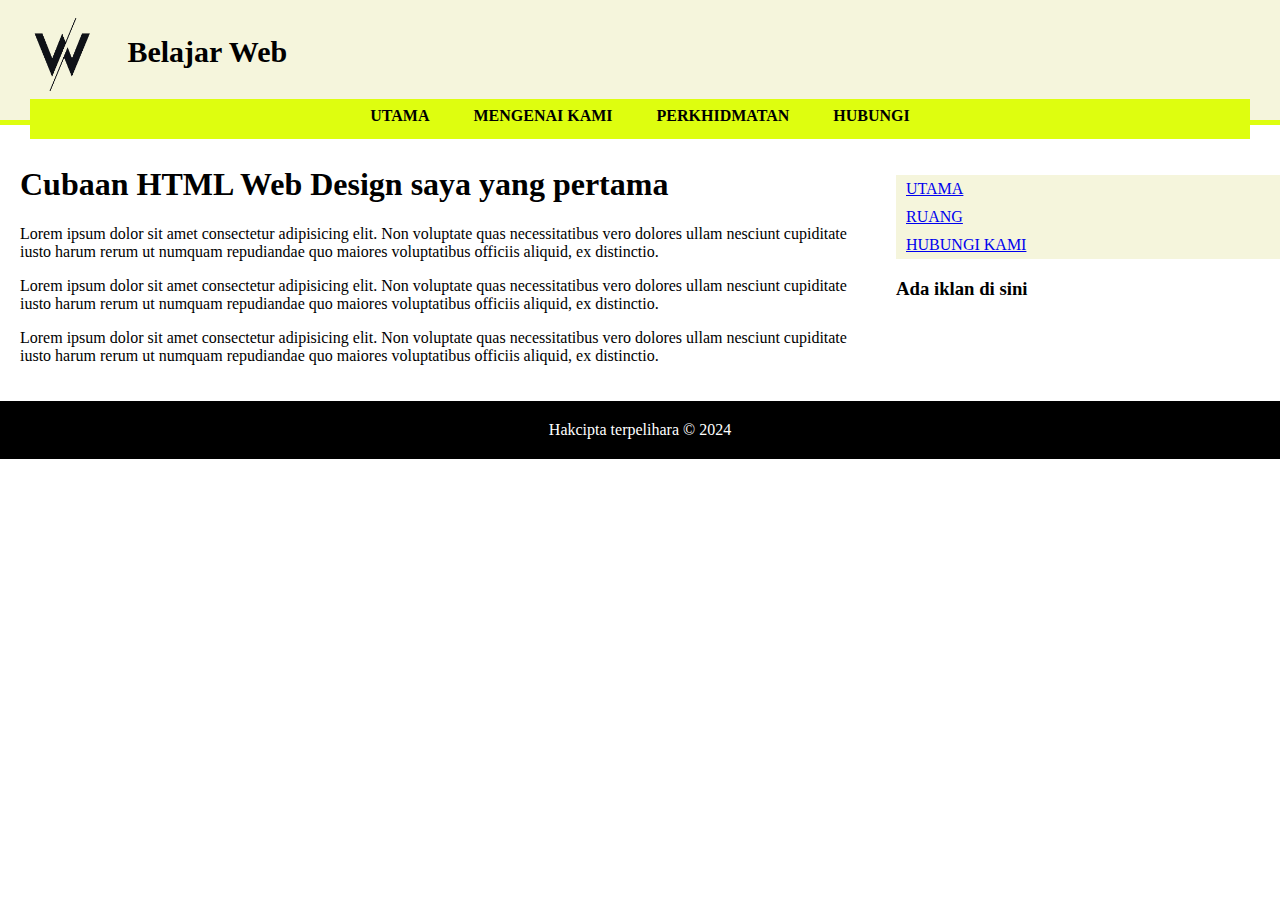
<file: minggu1/index.html>
<!DOCTYPE html>
<html lang="en">
<head>
 <meta charset="UTF-8">
 <meta name="viewport" content="width=device-width, initial-scale=1.0">
 <title>My Portfolio</title>

 <link rel="stylesheet" href="css/style.css">
 <script src="js/hello.js"></script>
</head>
<body>
    <script>
        console.log('Hello World');
    </script>

    <header>
        <img src="img/logoW.png" alt="header">
        <h1>Belajar Web</h1>
        <nav>
                <ul>
                    <li><a href="index.html">UTAMA</a></li>
                    <li><a href="mengenai.html">MENGENAI KAMI</a></li>
                    <li><a href="perkhidmatan.html">PERKHIDMATAN</a></li>
                    <li><a href="hubungi.html">HUBUNGI</a></li>
                </ul>
        </nav>
</header>
<article>
    <h1>Cubaan HTML Web Design saya yang pertama</h1>

    <p>Lorem ipsum dolor sit amet consectetur adipisicing elit. Non voluptate quas necessitatibus vero dolores ullam nesciunt cupiditate iusto harum rerum ut numquam repudiandae quo maiores voluptatibus officiis aliquid, ex distinctio.</p>
    <p>Lorem ipsum dolor sit amet consectetur adipisicing elit. Non voluptate quas necessitatibus vero dolores ullam nesciunt cupiditate iusto harum rerum ut numquam repudiandae quo maiores voluptatibus officiis aliquid, ex distinctio.</p>
    <p>Lorem ipsum dolor sit amet consectetur adipisicing elit. Non voluptate quas necessitatibus vero dolores ullam nesciunt cupiditate iusto harum rerum ut numquam repudiandae quo maiores voluptatibus officiis aliquid, ex distinctio.</p>
</article>

<div id="sidebar">
    <ul>
        <li><a href="index.html">UTAMA</a></li>
        <li><a href="ruang.html">RUANG</a></li>
        <li><a href="hubungi-kami.html">HUBUNGI KAMI</a></li>
    </ul>

    <div id="iklan">
        <h3>Ada iklan di sini</h3>
    </div>
</div>


<footer>
    Hakcipta terpelihara &copy; 2024
</footer>
</body>
</html>
</file>
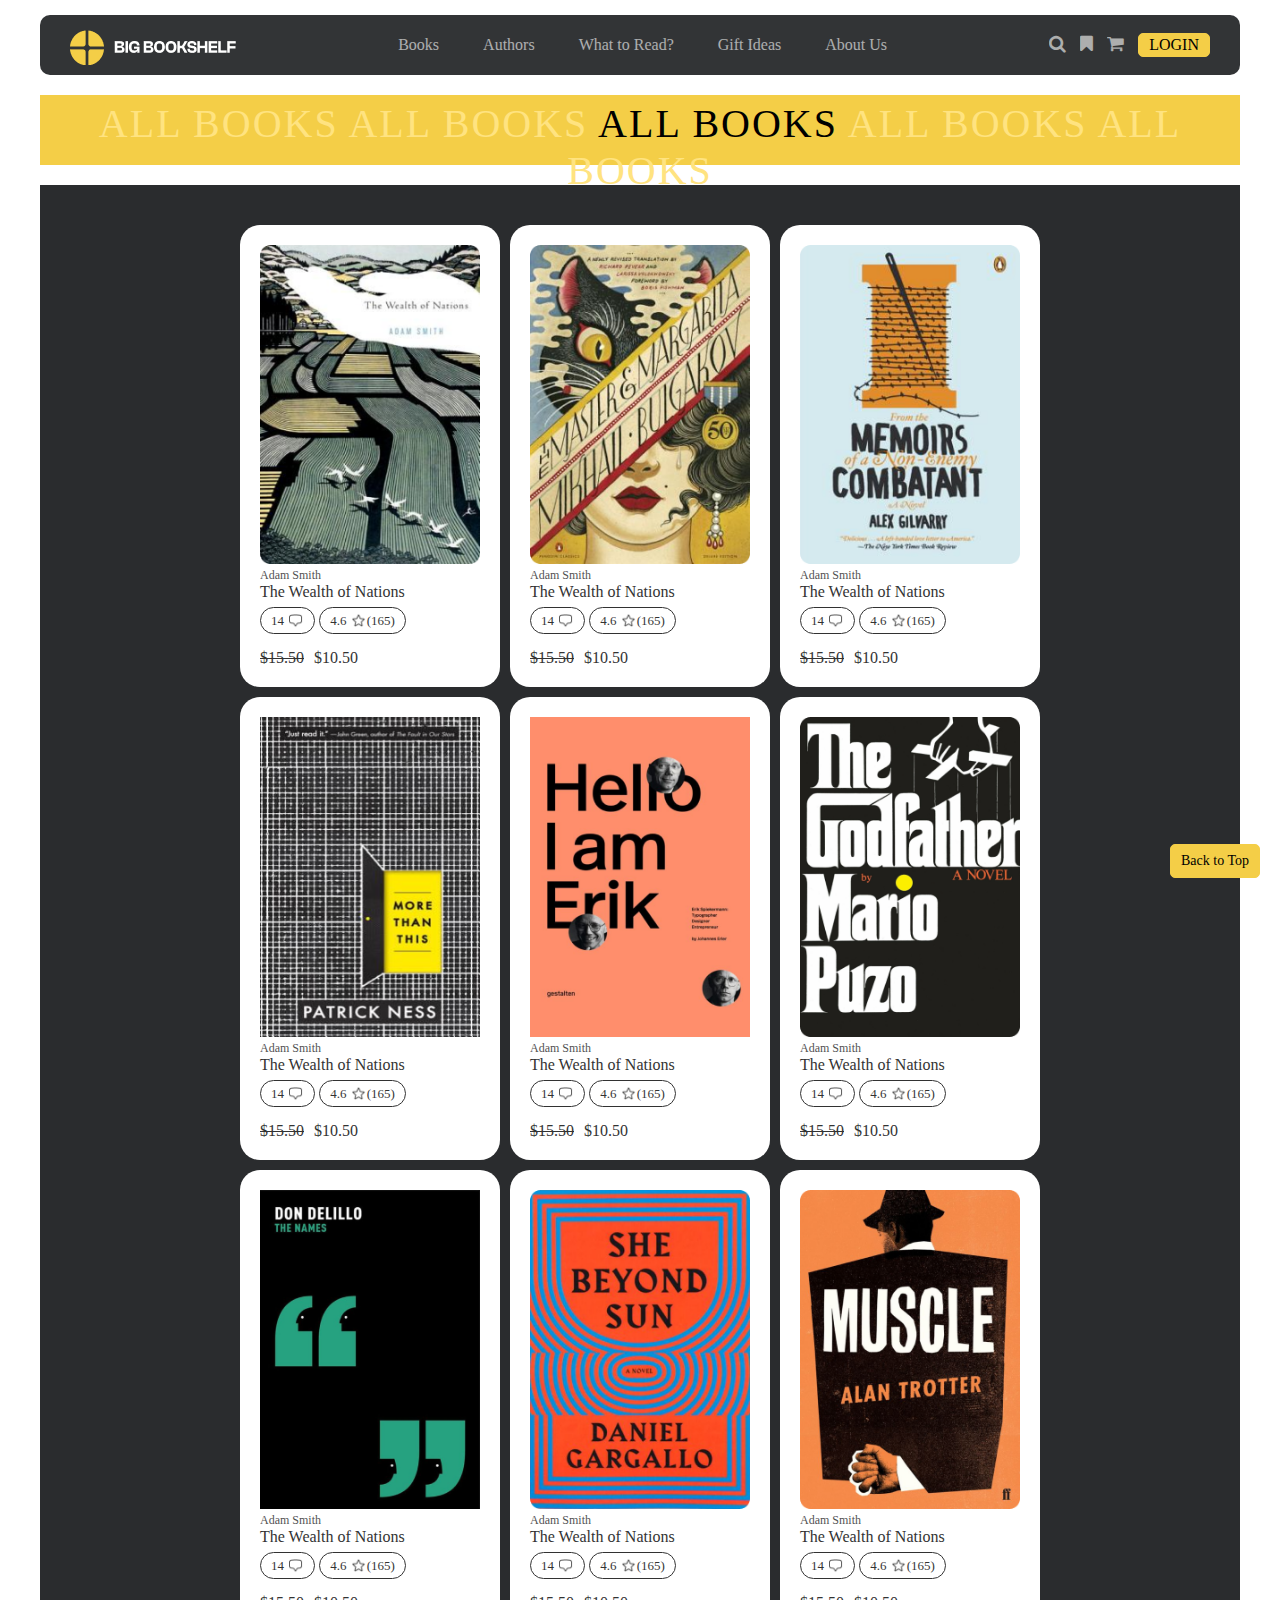
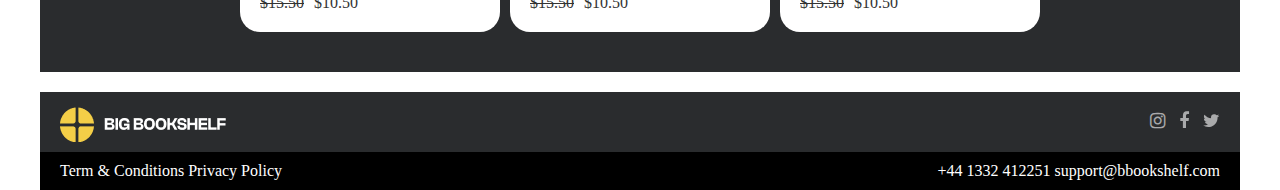
<file: minggu2/index.html>
<!DOCTYPE html>
<html lang="en">
<head>
    <meta charset="UTF-8">
    <meta name="viewport" content="width=device-width, initial-scale=1.0">
    <meta name="description" content="Tugasan Minggu Kedua">
    <meta name="author" content="Cikma">
    <title>Tugasan Minggu 2</title>
    <link rel="stylesheet" href="css/style.css">
    <script src="js/books.js"></script>
    <link rel="stylesheet" href="https://cdnjs.cloudflare.com/ajax/libs/font-awesome/4.7.0/css/font-awesome.min.css">
</head>
<body>
    <header>
        <img src="img/logo.png" alt="header" class="logo">
       
        <div class="mainmenu">
                <ul>
                    <li><a href="index.html">Books</a></li>
                    <li><a href="authors.html">Authors</a></li>
                    <li><a href="read.html">What to Read?</a></li>
                    <li><a href="giftideas.html">Gift Ideas</a></li>
                    <li><a href="aboutus.html">About Us</a></li>
                </ul>
        </div>
        <div class="top-left"><i class="fa fa-search" aria-hidden="true"></i> <i class="fa fa-bookmark" aria-hidden="true"></i> <i class="fa fa-shopping-cart" aria-hidden="true"></i>
            <a href="#" class="btn-logmasuk" target="_blank">LOGIN</a>
        </div>
    </header>

    <section id="banner">
        <div class="banner">ALL BOOKS    ALL BOOKS    <span class="highlight">ALL BOOKS</span>    ALL BOOKS    ALL BOOKS</div>
    </section>
    

    <main>
        <section id="books">
          <div class="container">
            <!-- Row 1 -->
            <div class="item">
                <div class="img"><img src="img/imgcard1.png" alt="card"></div>
                <div class="author">Adam Smith</div>
                <div class="title-book">The Wealth of Nations</div>
                <div class="btn-comment">
                    <span class="comment"><a href="#">14 <img src="img/comment.png" alt="card"></a></span> <span class="rating">4.6 <img src="img/star.png" alt="card">(165)</span>
                </div>
                <div class="price">
                    <h4 class="price-before">$15.50</h4>
                    <h4 class="price-after">$10.50</h4>
                </div>
            </div>
            <div class="item">
                <div class="img"><img src="img/imgcard2.png" alt="card"></div>
                <div class="author">Adam Smith</div>
                <div class="title-book">The Wealth of Nations</div>
                <div class="btn-comment">
                    <span class="comment"><a href="#">14 <img src="img/comment.png" alt="card"></a></span> <span class="rating">4.6 <img src="img/star.png" alt="card">(165)</span>
                </div>
                <div class="price">
                    <h4 class="price-before">$15.50</h4>
                    <h4 class="price-after">$10.50</h4>
                </div>
            </div>
            <div class="item">
                <div class="img"><img src="img/imgcard3.png" alt="card"></div>
                <div class="author">Adam Smith</div>
                <div class="title-book">The Wealth of Nations</div>
                <div class="btn-comment">
                    <span class="comment"><a href="#">14 <img src="img/comment.png" alt="card"></a></span> <span class="rating">4.6 <img src="img/star.png" alt="card">(165)</span>
                </div>
                <div class="price">
                    <h4 class="price-before">$15.50</h4>
                    <h4 class="price-after">$10.50</h4>
                </div>
            </div>
            
            <!-- Row 2 -->
            <div class="item">
                <div class="img"><img src="img/imgcard4.png" alt="card"></div>
                <div class="author">Adam Smith</div>
                <div class="title-book">The Wealth of Nations</div>
                <div class="btn-comment">
                    <span class="comment"><a href="#">14 <img src="img/comment.png" alt="card"></a></span> <span class="rating">4.6 <img src="img/star.png" alt="card">(165)</span>
                </div>
                <div class="price">
                    <h4 class="price-before">$15.50</h4>
                    <h4 class="price-after">$10.50</h4>
                </div>
            </div>
            <div class="item">
                <div class="img"><img src="img/imgcard5.png" alt="card"></div>
                <div class="author">Adam Smith</div>
                <div class="title-book">The Wealth of Nations</div>
                <div class="btn-comment">
                    <span class="comment"><a href="#">14 <img src="img/comment.png" alt="card"></a></span> <span class="rating">4.6 <img src="img/star.png" alt="card">(165)</span>
                </div>
                <div class="price">
                    <h4 class="price-before">$15.50</h4>
                    <h4 class="price-after">$10.50</h4>
                </div>
            </div>
            <div class="item">
                <div class="img"><img src="img/imgcard6.png" alt="card"></div>
                <div class="author">Adam Smith</div>
                <div class="title-book">The Wealth of Nations</div>
                <div class="btn-comment">
                    <span class="comment"><a href="#">14 <img src="img/comment.png" alt="card"></a></span> <span class="rating">4.6 <img src="img/star.png" alt="card">(165)</span>
                </div>
                <div class="price">
                    <h4 class="price-before">$15.50</h4>
                    <h4 class="price-after">$10.50</h4>
                </div>
            </div>
            <!-- Row 3 -->
            <div class="item">
                <div class="img"><img src="img/imgcard7.png" alt="card"></div>
                <div class="author">Adam Smith</div>
                <div class="title-book">The Wealth of Nations</div>
                <div class="btn-comment">
                    <span class="comment"><a href="#">14 <img src="img/comment.png" alt="card"></a></span> <span class="rating">4.6 <img src="img/star.png" alt="card">(165)</span>
                </div>
                <div class="price">
                    <h4 class="price-before">$15.50</h4>
                    <h4 class="price-after">$10.50</h4>
                </div>
            </div>
            <div class="item">
                <div class="img"><img src="img/imgcard8.png" alt="card"></div>
                <div class="author">Adam Smith</div>
                <div class="title-book">The Wealth of Nations</div>
                <div class="btn-comment">
                    <span class="comment"><a href="#">14 <img src="img/comment.png" alt="card"></a></span> <span class="rating">4.6 <img src="img/star.png" alt="card">(165)</span>
                </div>
                <div class="price">
                    <h4 class="price-before">$15.50</h4>
                    <h4 class="price-after">$10.50</h4>
                </div>
            </div>
            <div class="item">
                <div class="img"><img src="img/imgcard9.png" alt="card"></div>
                <div class="author">Adam Smith</div>
                <div class="title-book">The Wealth of Nations</div>
                <div class="btn-comment">
                    <span class="comment"><a href="#">14 <img src="img/comment.png" alt="card"></a></span> <span class="rating">4.6 <img src="img/star.png" alt="card">(165)</span>
                </div>
                <div class="price">
                    <h4 class="price-before">$15.50</h4>
                    <h4 class="price-after">$10.50</h4>
                </div>
            </div>
          </div>
        </section>
    </main>
    <section id="backtotop">
        <button id="backToTopBtn" class="back-to-top">Back to Top</button>
    </section>
    <footer>
        <p class="logo-bawah"><img src="img/logo.png" alt="header"><span class="sosmed"><i class="fa fa-instagram" aria-hidden="true"></i> 
            <i class="fa fa-facebook" aria-hidden="true"></i> <i class="fa fa-twitter" aria-hidden="true"></i></span>
        </p>
        <div class="menu-bawah">
            <a href="#">Term & Conditions</a> <a href="#">Privacy Policy</a>
            <span class="contact">+44 1332 412251 support@bbookshelf.com</span>
        
        </div>
    </footer>

    
</body>
</html>
</file>
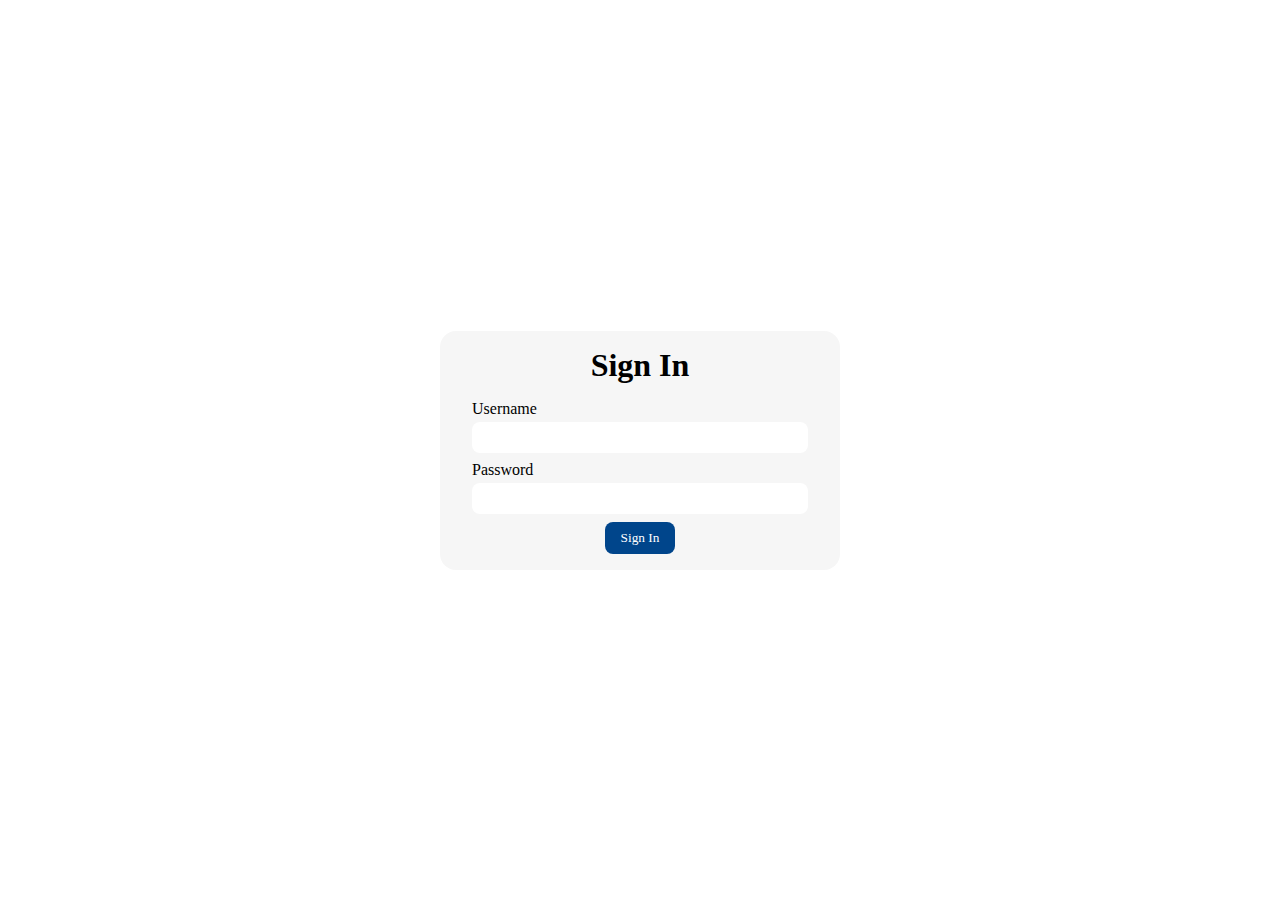
<file: minggu4/index.html>
<!DOCTYPE html>
<html lang="en">
<head>
  <meta charset="UTF-8">
  <meta name="viewport" content="width=device-width, initial-scale=1.0">
  <title>My Bookshop</title>
  <link rel="stylesheet" href="style.css">
</head>
<body class="center">
  <div class="card">
    <h1>Sign In</h1>
    <form method="POST" action="./dashboard/index.html">
      <div>
        <label for="username">Username</label>
        <input type="text" id="username">
      </div>
      <div>
        <label for="password">Password</label>
        <input type="password" id="password">
      </div>
      <button type="submit">Sign In</button>
    </form>
  </div>
</body>
</html>
</file>
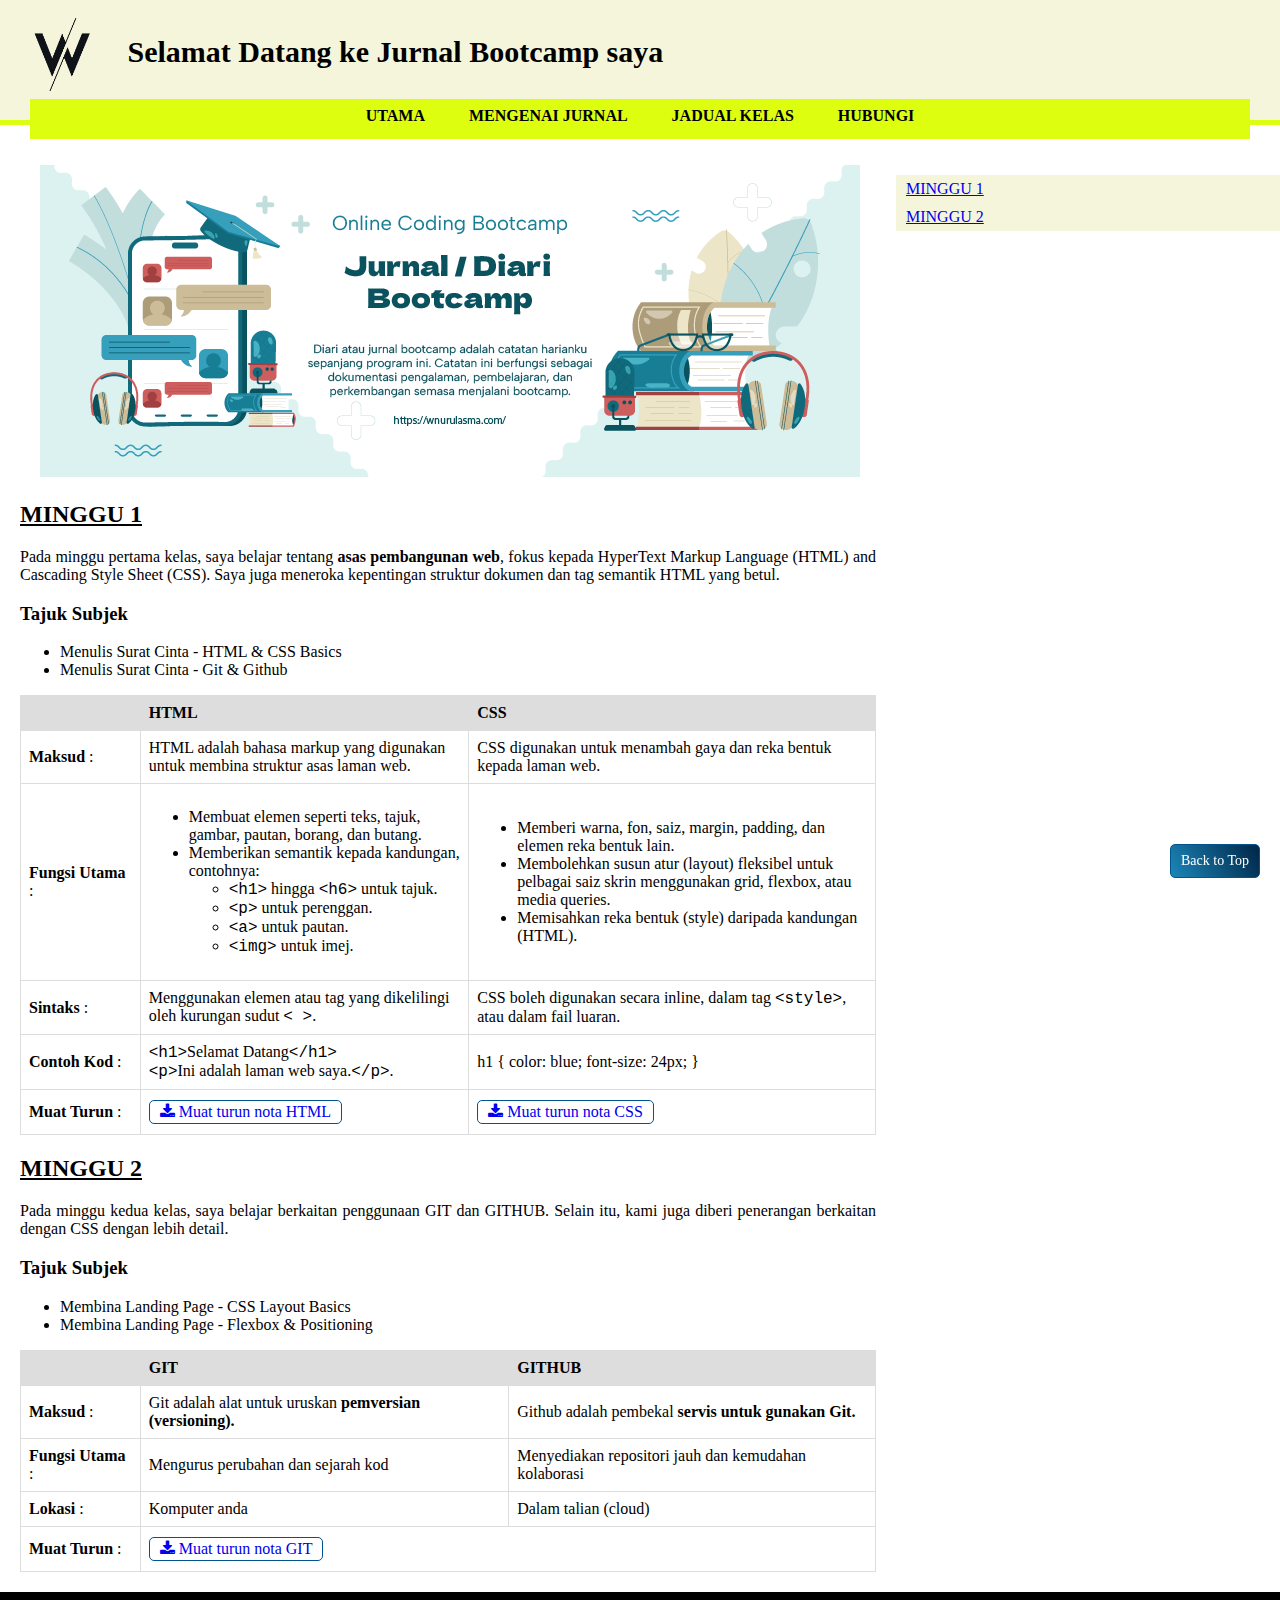
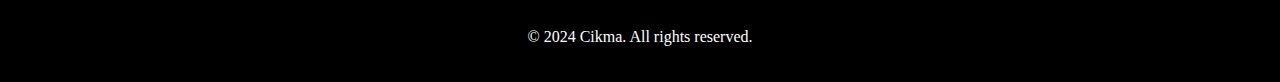
<file: minggu1/diari/index.html>
<!DOCTYPE html>
<html lang="en">
<head>
    <meta charset="UTF-8">
    <meta name="viewport" content="width=device-width, initial-scale=1.0">
    <meta name="description" content="A brief description about my Bootcamp Journal.">
    <meta name="author" content="Cikma">
    <title>My Bootcamp Journal</title>
    <link rel="stylesheet" href="css/style.css">
    <script src="js/diari.js"></script>
    <link rel="stylesheet" href="https://cdnjs.cloudflare.com/ajax/libs/font-awesome/4.7.0/css/font-awesome.min.css">
</head>

<body>
    <header>
        <img src="img/logoW.png" alt="header">
        <h1>Selamat Datang ke Jurnal Bootcamp saya</h1>
       
        <nav>
                <ul>
                    <li><a href="index.html">UTAMA</a></li>
                    <li><a href="mengenai.html">MENGENAI JURNAL</a></li>
                    <li><a href="jadual.html">JADUAL KELAS</a></li>
                    <li><a href="hubungi.html">HUBUNGI</a></li>
                </ul>
        </nav>
    </header>

    <main>
        <section id="imej">
            <div class="img-banner">
                <img src="img/banner.png" alt="HTML and CSS coding" >
            </div>
        </section>
        <!-- Journal 1 -->
        <section id="minggu1">
            <h2 style="text-decoration: underline;">MINGGU 1</h2>
            
            <div class="content">
                <p style="text-align: justify;">Pada minggu pertama kelas, saya belajar tentang <b>asas pembangunan web</b>, fokus kepada HyperText Markup Language (HTML) and Cascading Style Sheet (CSS). Saya juga meneroka kepentingan struktur dokumen dan tag semantik HTML yang betul.</p>
                <h3>Tajuk Subjek</h3>
                <ul>
                    <li>Menulis Surat Cinta - HTML & CSS Basics </li>
                    <li>Menulis Surat Cinta - Git & Github</li>
                </ul>


                <table>
                    <tbody><tr class="header">
                      <th style="width: 14%;"></th>
                      <th>HTML</th>
                      <th>CSS</th>
                    </tr>
                    <tr>
                      <td><strong>Maksud</strong> :</td>
                      <td>HTML adalah bahasa markup yang digunakan untuk membina struktur asas laman web.</td>
                      <td>CSS digunakan untuk menambah gaya dan reka bentuk kepada laman web.</td>
                    </tr>
                    <tr>
                      <td><strong>Fungsi Utama </strong>:</td>
                      <td><ul><li>Membuat elemen seperti teks, tajuk, gambar, pautan, borang, dan butang.</li>
                        <li>Memberikan semantik kepada kandungan, contohnya:</li>
                        <ul>
                            <li><code>&lt;h1&gt;</code> hingga <code>&lt;h6&gt;</code> untuk tajuk.</li>
                            <li><code>&lt;p&gt;</code> untuk perenggan.</li>
                            <li><code>&lt;a&gt;</code> untuk pautan.</li>
                            <li><code>&lt;img&gt;</code> untuk imej.</li>
                        </ul>
                    </ul></td>
                      <td><ul><li>Memberi warna, fon, saiz, margin, padding, dan elemen reka bentuk lain.</li>
                        <li>Membolehkan susun atur (layout) fleksibel untuk pelbagai saiz skrin menggunakan grid, flexbox, atau media queries.</li>
                        <li>Memisahkan reka bentuk (style) daripada kandungan (HTML).</li>
                        </ul>
                    </ul></td>
                    </tr>
                    <tr>
                    <td><strong>Sintaks</strong> : </td>
                    <td>Menggunakan elemen atau tag yang dikelilingi oleh kurungan sudut <code>&lt; &gt;</code>. </td>
                    <td>CSS boleh digunakan secara inline, dalam tag <code>&lt;style&gt;</code>, atau dalam fail luaran.</td>
                    </tr>
                    <tr>
                        <td><strong>Contoh Kod</strong> :</td>
                        <td><code>&lt;h1&gt;</code>Selamat Datang<code>&lt;/h1&gt;</code> </br>
                            <code>&lt;p&gt;</code>Ini adalah laman web saya.<code>&lt;/p&gt;</code>. </td>
                        <td>h1 {
                            color: blue;
                            font-size: 24px;
                        }</td>
                        </tr>
                        <tr>
                        <td><strong>Muat Turun</strong> : </td>
                        <td><a href="img/Asas-HTML-5.pptx" class="btn-download" target="_blank"><i class="fa fa-download"> </i> Muat turun nota HTML</a></td>
                        <td><a href="img/asas-css3.pptx" class="btn-download" target="_blank"><i class="fa fa-download"> </i> Muat turun nota CSS</a></td>
                        </tr>
                  </tbody></table>
            </div>
        </section>

        <!-- Journal 2 -->
        <section id="minggu2">
            <h2 style="text-decoration: underline;">MINGGU 2</h2>
            
            <div class="content">
                <p style="text-align: justify;">Pada minggu kedua kelas, saya belajar berkaitan penggunaan GIT dan GITHUB. Selain itu, kami juga
                    diberi penerangan berkaitan dengan CSS dengan lebih detail.</p>
                <h3>Tajuk Subjek</h3>
                <ul>
                    <li>Membina Landing Page - CSS Layout Basics</li>
                    <li>Membina Landing Page - Flexbox & Positioning</li>
                </ul>
                <table>
                    <tbody><tr class="header">
                      <th style="width: 14%;"></th>
                      <th>GIT</th>
                      <th>GITHUB</th>
                    </tr>
                    <tr>
                      <td><strong>Maksud</strong> :</td>
                      <td>Git adalah alat untuk uruskan <b>pemversian (versioning).</b></td>
                      <td>Github adalah pembekal <b>servis untuk gunakan Git.</b></td>
                    </tr>
                    <tr>
                      <td><strong>Fungsi Utama </strong>:</td>
                      <td>Mengurus perubahan dan sejarah kod	</td>
                      <td>Menyediakan repositori jauh dan kemudahan kolaborasi</td>
                    </tr>
                    <tr>
                    <td><strong>Lokasi</strong> : </td>
                    <td>Komputer anda</td>
                    <td>Dalam talian (cloud)</td>
                    </tr>
                    <tr>
                        <td><strong>Muat Turun</strong> : </td>
                        <td colspan="2"><a href="img/Asas-Git.pdf" class="btn-download" target="_blank"> <i class="fa fa-download"> </i> Muat turun nota GIT</a></td>
                    </tr>
                  </tbody></table>
             
            </div>
        </section>

    </main>

    <div id="sidebar">
        <ul>
            <li><a href="#minggu1">MINGGU 1</a></li>
            <li><a href="#minggu2">MINGGU 2</a></li>
        </ul>
    
        
    </div>
    
    <section id="backtotop">
        <button id="backToTopBtn" class="back-to-top">Back to Top</button>
    </section>
    <footer>
        <p>&copy; 2024 Cikma. All rights reserved.</p>
    </footer>
</body>
</html>
</file>
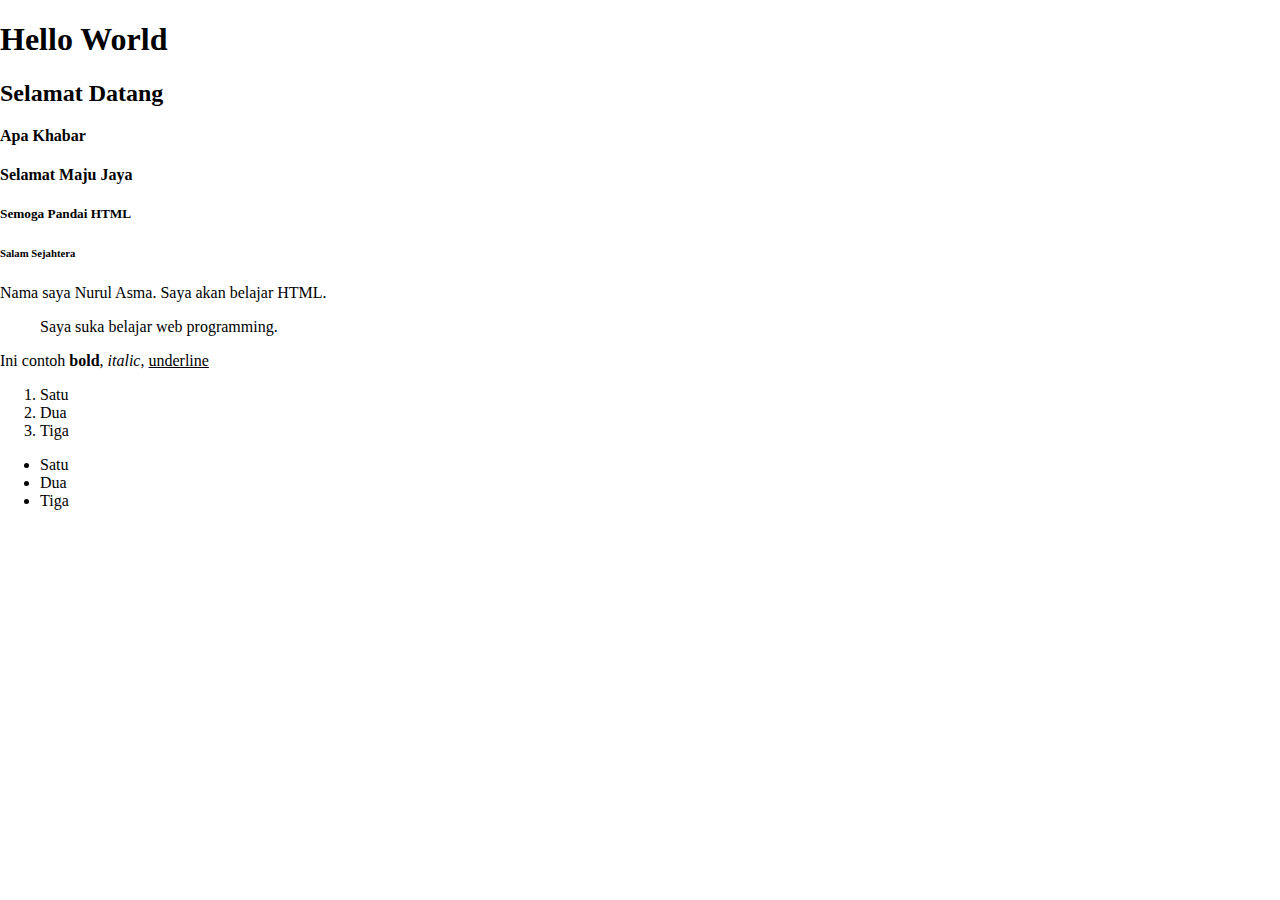
<file: minggu1/basichtml.html>
<!DOCTYPE html>
<html lang="en">
<head>
 <meta charset="UTF-8">
 <meta name="viewport" content="width=device-width, initial-scale=1.0">
 <title>Asas HTML</title>

 <!-- cara pertama CSS - Dalam fail berasingan -->
 <link rel="stylesheet" href="css/style.css">

 <!-- cara kedua css - HTML Tag style -->
 <style>
    h3{font-size: 1rem;}
 </style>

</head>
<body>
    <h1>Hello World</h1>
    <h2>Selamat Datang</h2>
    <h3>Apa Khabar</h3>
    <h4>Selamat Maju Jaya</h4>
    <h5>Semoga Pandai HTML</h5>
    <h6>Salam Sejahtera</h6>

    <!-- cara ketiga - Inline, parameter dalam HTML tag -->
    <p style="font-family: Poppins;">Nama saya Nurul Asma. Saya akan belajar HTML.</p>
    
    <blockquote>Saya suka belajar web programming.</blockquote>

    <p>Ini contoh <strong>bold</strong>, <em>italic</em>, <u>underline</u></p>

    <ol>
        <li>Satu</li>
        <li>Dua</li>
        <li>Tiga</li>
    </ol>

    <ul>
        <li>Satu</li>
        <li>Dua</li>
        <li>Tiga</li>
    </ul>

    
    </html>
</file>
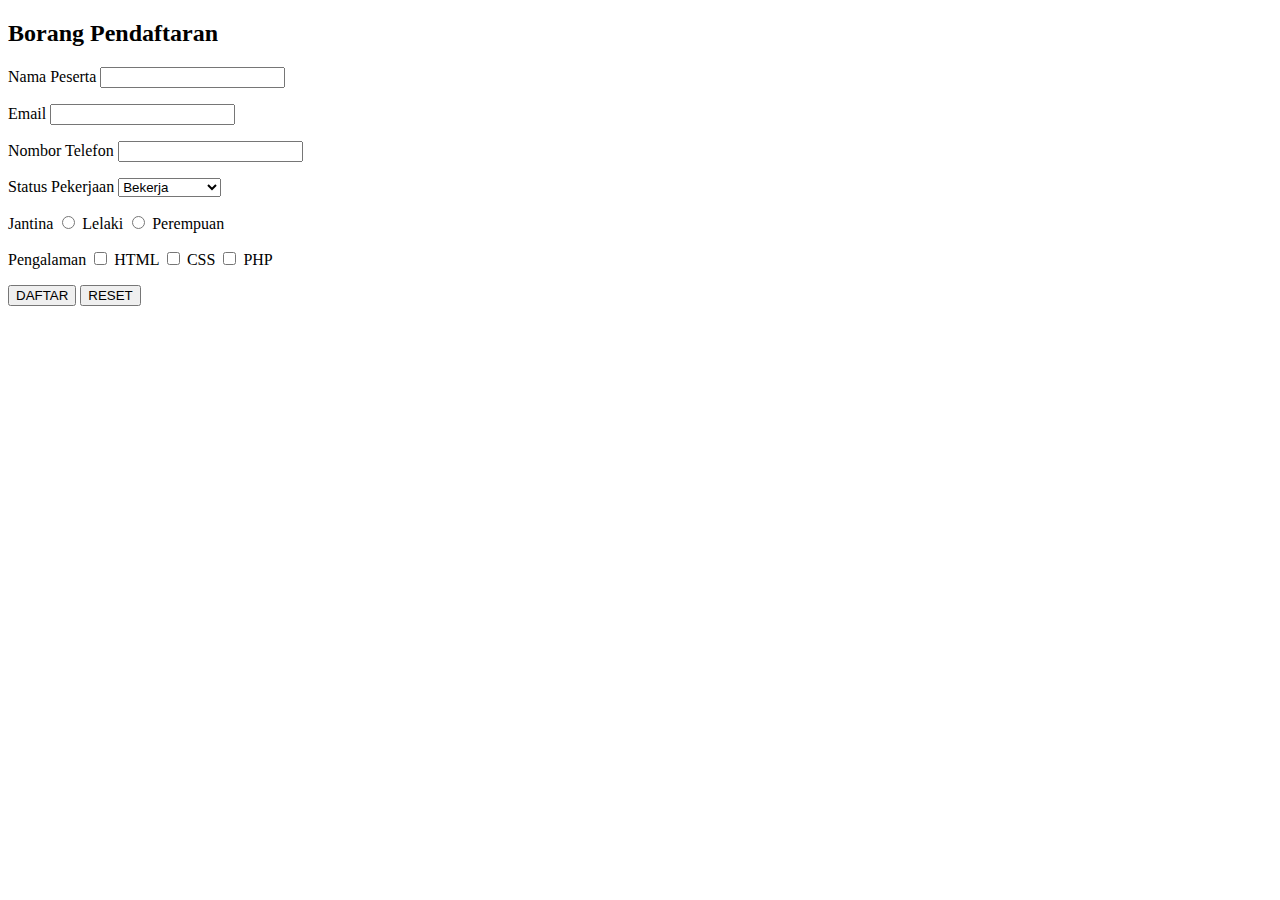
<file: minggu1/form.html>
<!DOCTYPE html>
<html lang="en">
<head>
 <meta charset="UTF-8">
 <meta name="viewport" content="width=device-width, initial-scale=1.0">
 <title>Borang Pendaftaran</title>
</head>
<body>
    <h2>Borang Pendaftaran</h2>

    <form action="process.php" method="post">
        <p>
            <label for="nama">Nama Peserta</label>
            <input type="text" name="nama" id="nama">
        </p>    
        <p>
            <label for="email">Email</label>
            <input type="text" name="email" id="email">
        </p>  
        <p>
            <label for="nama">Nombor Telefon</label>
            <input type="text" name="mobile_no" id="mobile_no">
        </p> 
        <p>
            <label for="status">Status Pekerjaan</label>
            <select name="status" id="status">
                <option value="bekerja">Bekerja</option>
                <option value="bekerja">Belajar</option>
                <option value="bekerja">Tidak Bekerja</option>
            </select>
        </p>
        <p>
            <label for="jantina">Jantina</label>
            <label for="lelaki">
                <input type="radio" name="jantina" id="lelaki"> Lelaki 
            </label>
            <label for="perempuan">
                <input type="radio" name="jantina" id="perempuan"> Perempuan 
            </label>
        </p>
        <p>
            <label for="pengalaman">Pengalaman</label>
            <label for="html">
                <input type="checkbox" name="pengalman[]" id="HTML"> HTML 
            </label>
            <label for="html">
                <input type="checkbox" name="pengalman[]" id="CSS"> CSS 
            </label>
            <label for="html">
                <input type="checkbox" name="pengalman[]" id="PHP"> PHP 
            </label>
        </p>
        <p>
            <button type="submit">DAFTAR</button>
            <button type="reset">RESET</button>
        </p>
   </form>

</body>
</html>
</file>
<file: minggu1/css/style.css>
body *{
    box-sizing: border-box;
}

body {
    padding: 0;
    margin: 0;font-family: poppins;
}
header{
    width :100%;
    height: 125px;
    background-color: #f5f5dc;
    padding: 15px 30px;
    border-bottom:5px solid #defe0f;
}

header img{
    height: 80px;
    width: auto;
}

header h1 {
    font-family: Poppins;
    font-size: 30px;
    color: #000000;
    display: inline;    margin: 20px 30px;
    position: absolute;
}
header nav ul {
    background-color: rgb(222, 254, 15);
    margin: 0;
    text-align:center;
    height: 40px;
    padding:8px 0;
}
header nav ul li {
display: inline;
}

header nav ul li a {
    text-decoration: none;
    padding: 20px;
    font-family: poppins;font-weight: bold;color: #000;
    }

header nav ul li a:hover {
   background-color: #f5f5dc;
   color: #000;
   padding:20px;
    }

    article{
        padding:20px;
        width: 70%;
        float:left;font-family: poppins;
    }

    #sidebar{
        float:right;
        width:30%;
        margin-top:50px;
    }
    #sidebar ul  {
    list-style: none;    margin: 0;    padding: 0;
    }
    #sidebar ul li  {
        padding :5px 10px;
        background-color: #f5f5dc;
        }

    footer{
        clear:both;
        background-color: #000;
        color: #fff;padding:20px;
        text-align: center;
    }
</file>
<file: minggu2/css/style.css>
body * {
    margin: 0;
    padding: 0;
    box-sizing: border-box;
  }
body {
    font-family: Poppins;
    color: #333;
    max-width: 1200px;
    margin: 0 auto;
    padding: 0 15px;
}header {
    display: flex;
    background: #323436;
    padding: 0 10px;
    margin: 15px 0;
    border-radius: 10px;
    height: 60px;
    align-items: center;
    justify-content: space-between;
}
img.logo,.top-left {
    margin: 0 20px;
}
.top-left {
    word-spacing: 10px;
}
.mainmenu ul li {
    display: inline;
}.mainmenu a {
    color: #fff;
    text-decoration: none;
    padding: 0 20px;opacity: 60%;
}
i.fa {
    color: #ffff;
    font-size: 18px;opacity: 60%;
}
.btn-logmasuk {
    transition: all 0.3s ease 0s;
    border: 1px solid #f4ce47;
    padding: 2px 10px;
    display: inline-block;
    border-radius: 5px;
    margin: 2px 0;
    text-decoration: none;
    background: #f4ce47;
    color: #000;
}
section#banner {
    background: #f4ce47;
    height: 70px;
    margin: 20px 0;
}.banner {
    padding: 5px 0;
    font-size: 40px;
    color: #ffe380;
    text-align: center;
    letter-spacing: 2px;
}span.highlight {
    color: #000;
}main {
    padding: 40px 200px;
    font-family: poppins;
    background: #2a2c2e;
    margin-bottom: 20px;
}
.container {
    display: grid;
    grid-template-columns: repeat(3, auto); /* 3 kolom dengan lebar sama */
    grid-template-rows: repeat(3, auto); /* 3 baris dengan tinggi otomatis */
    gap: 10px; /* Jarak antar sel */
  }
  .item {
    padding: 20px;
    text-align: center;
    background: #fff;
    border-radius: 20px;
  }.item img {
    width: 100%;
}
.author {
    font-size: 12px;
    text-align: left;
    color: #000;
    opacity: 0.7;
}.title-book {
    text-align: left;
}

span.comment img, span.rating img {
    width: 15px;
    margin: -3px 1px;
}
.btn-comment {
    text-align: left;
    margin: 10px 0;opacity: 0.8;
}span.comment a,span.rating {
    border: 1px solid #000;
    border-radius: 20px;
    padding: 5px 10px;
    font-size: 13px;
    text-decoration: none;
    color: #000;
}.price {
    margin: 20px 0 0;
    display: flex
;
}.item:hover {
    background: #f4ce47;
}span.comment a:hover {
    background: #fcf2ce;
}
h4.price-before {
    padding-right: 10px;
    font-weight: normal;
    text-decoration-line: line-through;
    text-decoration-skip-ink: none;
}
h4.price-after {
    font-weight: normal;
}
p.logo-bawah {
    display: flex;background: #2a2c2e;
    justify-content: space-between;
    align-items: center;
       padding: 10px 20px;
}.menu-bawah {
    background: #000;
    padding: 10px 20px;
    color: #fff;
}span.contact {
    float: right;
}
.menu-bawah a {
    color: #fff;text-decoration: none;
}
span.sosmed {
    word-spacing: 10px;
}
button#backToTopBtn{
    position: fixed;
    bottom: 20px;
    right: 20px;
    background: #f4ce47;
    color: #000;
    font-size: 14px;
    cursor: pointer;
    transition: all 0.3s ease 0s;
    border: 1px solid #f4ce47;
    padding: 8px 10px;
    border-radius: 5px;
    margin: 2px 0;
    text-decoration: none;
    font-family: Poppins;
}

button#backToTopBtn:hover {
    background-color: #ffe380;
}
</file>
<file: minggu4/style.css>
* {
    box-sizing: border-box;
    margin: 0;
    padding: 0;
  }
  
  body {
    min-height: 100vh;
    --primary: #3898F9;
    font-family: Poppins;
  }
  
  .dark {
    --primary: #2866B1;
  }
  
  .center {
    display: flex;
    justify-content: center;
    align-items: center;
  }
  
  .card {
    display: flex;
    flex-direction: column;
    justify-content: center;
    align-items: center;
    gap: 16px;
    padding: 16px;
    width: 100%;
    max-width: 400px;
    background-color: #f6f6f6;
    border-radius: 16px;
  }
  
  form {
    display: flex;
    flex-direction: column;
    gap: 8px;
    align-items: center;
    width: 100%;
    padding: 0px 16px;
  }
  
  form > div {
    display: flex;
    flex-direction: column;
    gap: 4px;
    width: 100%;
  }
  
  input {
    border: none;
    border-radius: 8px;
    padding: 8px;
  }
  
  button {
    font-family: Poppins;
    border: none;
    border-radius: 8px;
    padding: 8px 16px;
    background-color: #00458b;
    color: #ffffff;
    cursor: pointer;
    transition: background-color 0.2s ease-in-out;
  }
  
  button:hover {
    background-color: #4b8dd0;
  }
</file>
<file: minggu1/diari/css/style.css>
body *{
    box-sizing: border-box;
}

body {
    padding: 0;
    margin: 0;font-family: poppins;
}
header{
    width :100%;
    height: 125px;
    background-color: #f5f5dc;
    padding: 15px 30px;
    border-bottom:5px solid #defe0f;
}

header img{
    height: 80px;
    width: auto;
}

header h1 {
    font-family: Poppins;
    font-size: 30px;
    color: #000000;
    display: inline;    margin: 20px 30px;
    position: absolute;
}
header nav ul {
    background-color: rgb(222, 254, 15);
    margin: 0;
    text-align:center;
    height: 40px;
    padding:8px 0;
}
header nav ul li {
display: inline;
}

header nav ul li a {
    text-decoration: none;
    padding: 20px;
    font-family: poppins;font-weight: bold;color: #000;
    }

header nav ul li a:hover {
   background-color: #f5f5dc;
   color: #000;
   padding:15px;
    }

    main{
        padding:20px;
        width: 70%;
        float:left;font-family: poppins;
    }
    .img-banner {
        margin: 20px;
        text-align: center;
    }
    #sidebar{
        float:right;
        width:30%;
        margin-top:50px;
    }
    #sidebar ul  {
    list-style: none;    margin: 0;    padding: 0;
    }
    #sidebar ul li  {
        padding :5px 10px;
        background-color: #f5f5dc;
        }

    footer{
        clear:both;
        background-color: #000;
        color: #fff;padding:20px;
        text-align: center;
    }

    .btn-download {
        transition: all 0.3s ease 0s;
        border: 1px solid #01548d;
        padding: 2px 10px;
        display: inline-block;
        border-radius: 5px;
        margin: 2px 0;    text-decoration: none;
    }
    .btn-download:hover {
        box-shadow: 0 3px 3px rgb(0 0 0 / 28%);
        -webkit-transform: translateY(-5px);
        -ms-transform: translateY(-5px);
        transform: translateY(-2px);
        background: linear-gradient(60deg, rgba(27, 134, 185, 1) 0%, rgba(0, 37, 70, 1) 100%) !important;
        color: #fff;
    }

    code, pre {
        font-family: ui-monospace, SFMono-Regular, SF Mono, Menlo, Consolas, Liberation Mono, monospace !important;
    }

    table {
        border-collapse: collapse;
        width: 100%;
      }
      
      td, th {
        border: 1px solid #dddddd;
        text-align: left;
        padding: 8px;
      }
      tr.header {
        background: #ddd;
    }
      

      tr:hover {background-color: #dddddd;}

      .back-to-top {
        position: fixed;
        bottom: 20px;
        right: 20px;
        background: linear-gradient(60deg, rgba(27, 134, 185, 1) 0%, rgba(0, 37, 70, 1) 100%) !important;
        color: #fff;
        font-size: 14px;
        cursor: pointer;
        transition: all 0.3s ease 0s;
        border: 1px solid #01548d;
        padding: 8px 10px;
        border-radius: 5px;
        margin: 2px 0;
        text-decoration: none;
        font-family: Poppins;
    }
    
    .back-to-top:hover {
        background-color: #0056b3;
    }
</file>
